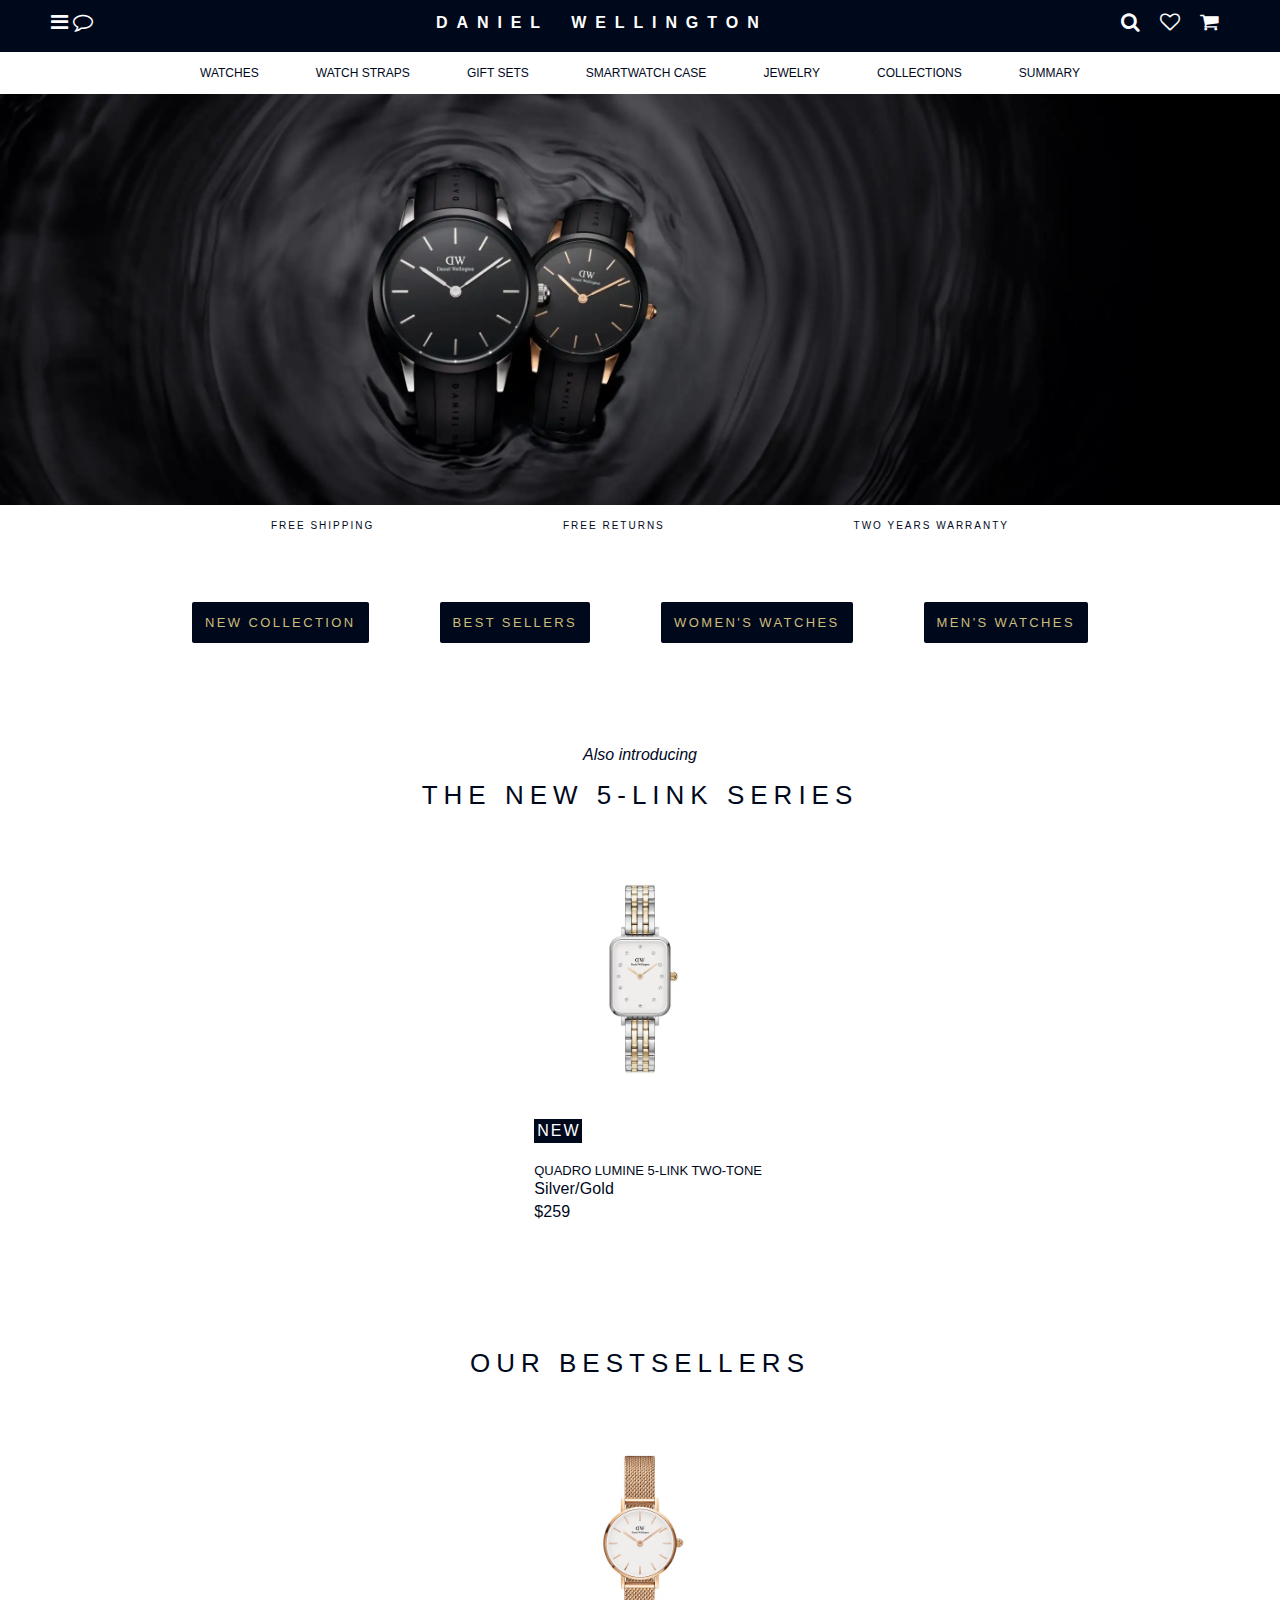
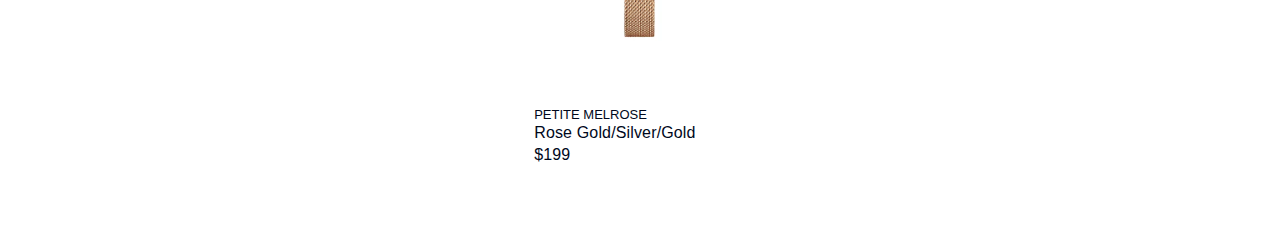
<file: index.html>
<html>
    <head>
        <title>
            project-1
        </title>
        <link rel="stylesheet" href="style.css">
        <link rel="stylesheet" href="https://cdnjs.cloudflare.com/ajax/libs/font-awesome/4.7.0/css/font-awesome.min.css">
    </head>
    <body>
        <div class="navbar">
            <div class="nav1">
            <div class="nav-logo">
                <i class="fa fa-bars" style="font-size:20px"></i>
                <i class="fa fa-comment-o" style="font-size:20px"></i>
            </div></div>
            <div class="nav2">
                <a href="" class="heading">
                    <h4 class="dw">D&nbsp;&nbsp;A&nbsp;&nbsp;N&nbsp;&nbsp;I&nbsp;&nbsp;E&nbsp;&nbsp;L&nbsp;&nbsp;&nbsp;&nbsp;&nbsp;&nbsp; W&nbsp;&nbsp;E&nbsp;&nbsp;L&nbsp;&nbsp;L&nbsp;&nbsp;I&nbsp;&nbsp;N&nbsp;&nbsp;G&nbsp;&nbsp;T&nbsp;&nbsp;O&nbsp;&nbsp;N&nbsp;&nbsp;</h4>
                </a>
            </div>
            <div class="nav3">
                <i class="fa fa-search" style="font-size:20px"></i>
                <i class="fa fa-heart-o" style="font-size:20px"></i>
                <i class="fa fa-shopping-cart" style="font-size:20px"></i>
            </div>
        </div>
        <div class="menu">
            <div >
                <a href="" class="menuitem">
                    WATCHES
                </a>
            </div>
            <div>
                <a href="" class="menuitem">
                    WATCH STRAPS
                </a>
            </div>
            <div>
                <a href="" class="menuitem">
                    GIFT SETS
                </a>
            </div>
            <div>
                <a href="" class="menuitem">
                    SMARTWATCH CASE
                </a>
            </div>
            <div>
                <a href="" class="menuitem">
                    JEWELRY
                </a>
            </div>
            <div>
                <a href="" class="menuitem">
                    COLLECTIONS
                </a>
            </div>
            <div>
                <a href="./summary.html" class="menuitem">
                    SUMMARY
                </a>
            </div>
        </div>    
        <div class="img-wrapper">
            <img src="page1img.jpg" alt="watches" class="blur">
            <div class="content slide-left">
                <p>
                    Daniel Wellington is a Swedish watch brand that was founded in 2011. The brand's watches are known for their 
                    minimalist design and interchangeable straps. The watches typically feature a thin, round case with a clean, uncluttered dial, 
                    and are often paired with NATO straps in various colors and patterns.
                </p>
                <p>
                    The brand's founder, Filip Tysander, was inspired to create the watches after meeting a British man named 
                    Daniel Wellington who wore a vintage watch on a NATO strap. Tysander was struck by the classic and timeless look of 
                    the watch, and decided to create a brand that would offer similar watches with interchangeable straps.
                </p>
                <p>
                    Daniel Wellington watches are popular for their versatility and simplicity, and are often seen as a stylish accessory 
                    for both men and women. The watches are available in a range of sizes and colors, with options for both leather and NATO 
                    straps. The brand also offers a range of accessories, including bracelets and cuffs, to complement their watches.
                </p> 
                <p>
                    Overall, Daniel Wellington watches are known for their elegant, classic design and affordable price point, 
                    making them a popular choice for those who want a stylish watch without breaking the bank.
                </p>
            </div>
        </div> 
        <div class="belowimg1">
            <div class="fmenu">FREE SHIPPING</div>
            <div class="fmenu">FREE RETURNS</div>
            <div class="fmenu">TWO YEARS WARRANTY</div>
        </div>  
        <div class="wmenu" id="newcollection">
            <div>
                <a href="#newcollection" class="wmenuele">
                    NEW COLLECTION
                </a>
            </div> 
            <div>
                <a href="#bestseller" class="wmenuele">
                    BEST SELLERS
                </a>
            </div> 
            <div>
                <a href="./womenwatches.html" class="wmenuele">
                    WOMEN'S WATCHES
                </a>
            </div> 
            <div>
                <a href="./menwatches.html" class="wmenuele">
                    MEN'S WATCHES
                </a>
            </div>            
        </div> 
        <div class="textbar">
            <p>
                <em>Also introducing</em>
            </p>
            <div class="textbartext">
                THE NEW 5-LINK SERIES
            </div>                 
        </div>
        <div class="lwatchlist ldiv" >
            <div class="mainwatchdiv md1">
                <a href="" class="watchdiv">
                    <div class="col">
                        <div class="mimgdiv-1">

                        </div>
                        <div class="description">
                            <div class="div1">
                                NEW
                            </div>
                            <div class="div2">
                                PETITE LUMINE 5-LINK TWO-TONE
                            </div>
                            <div class="div3">
                                Silver/Gold<br/>
                                $229
                            </div>
                        </div>
                    </div>
                </a>
            </div>
            <div class="mainwatchdiv md2">
                <a href="" class="watchdiv">
                    <div class="col">
                        <div class="mimgdiv-2">

                        </div>
                        <div class="description">
                            <div class="div1">
                                NEW
                            </div>
                            <div class="div2">
                                PETITE 5-LINK EVERGOLD
                            </div>
                            <div class="div3">
                                Gold<br/>
                                $209
                            </div>
                        </div>
                    </div>
                </a>
            </div>
            <div class="mainwatchdiv md3">
                <a href="" class="watchdiv">
                    <div class="col">
                        <div class="mimgdiv-3">

                        </div>
                        <div class="description">
                            <div class="div1">
                                NEW
                            </div>
                            <div class="div2">
                                QUADRO LUMINE 5-LINK TWO-TONE
                            </div>
                            <div class="div3">
                                Silver/Gold<br/>
                                $259
                            </div>
                        </div>
                    </div>
                </a>
            </div>
            <div class="mainwatchdiv md4">
                <a href="" class="watchdiv">
                    <div class="col">
                        <div class="mimgdiv-4">

                        </div>
                        <div class="description">
                            <div class="div1">
                                NEW
                            </div>
                            <div class="div2">
                                QUADRO 5-LINK EVERGOLD
                            </div>
                            <div class="div3">
                                Silver/Gold<br/>
                                $249
                            </div>
                        </div>
                    </div>
                </a>
            </div>            
        </div>
        <div class="textbar" style="margin-top: 20px" id="bestseller">
            <div class="textbartext">
                OUR BESTSELLERS
            </div>                 
        </div>
        <div class="lwatchlist ldiv">
            <div class="mainwatchdiv md1">
                <a href="" class="watchdiv">
                    <div class="col">
                        <div class="bimgdiv-1">
                        </div>
                        <div class="description">
                            <div class="div2">
                                QUADRO PRESSED UNITONE
                            </div>
                            <div class="div3">
                                Rose GoldSilver/Gold<br/>
                                $249
                            </div>
                        </div>
                    </div>
                </a>
            </div>
            <div class="mainwatchdiv md2">
                <a href="" class="watchdiv">
                    <div class="col">
                        <div class="bimgdiv-2">
                        </div>
                        <div class="description">
                            <div class="div2">
                                QUADRO PRESSED MELROSE
                            </div>
                            <div class="div3">
                                Rose Gold/Silver/Gold<br/>
                                $229
                            </div>
                        </div>
                    </div>
                </a>
            </div>
            <div class="mainwatchdiv md3">
                <a href="" class="watchdiv">
                    <div class="col">
                        <div class="bimgdiv-3">
                        </div>
                        <div class="description">
                            <div class="div2">
                                PETITE MELROSE
                            </div>
                            <div class="div3">
                                Rose Gold/Silver/Gold<br/>
                                $199
                            </div>
                        </div>
                    </div>
                </a>
            </div>
            <div class="mainwatchdiv md4">
                <a href="" class="watchdiv">
                    <div class="col">
                        <div class="bimgdiv-4">
                        </div>
                        <div class="description">
                            <div class="div2">
                                CLASSIC ST MAWES
                            </div>
                            <div class="div3">
                                Rose Gold/Silver<br/>
                                $249
                            </div>
                        </div>
                    </div>
                </a>
            </div>            
        </div>
    </body>
</html>
</file>
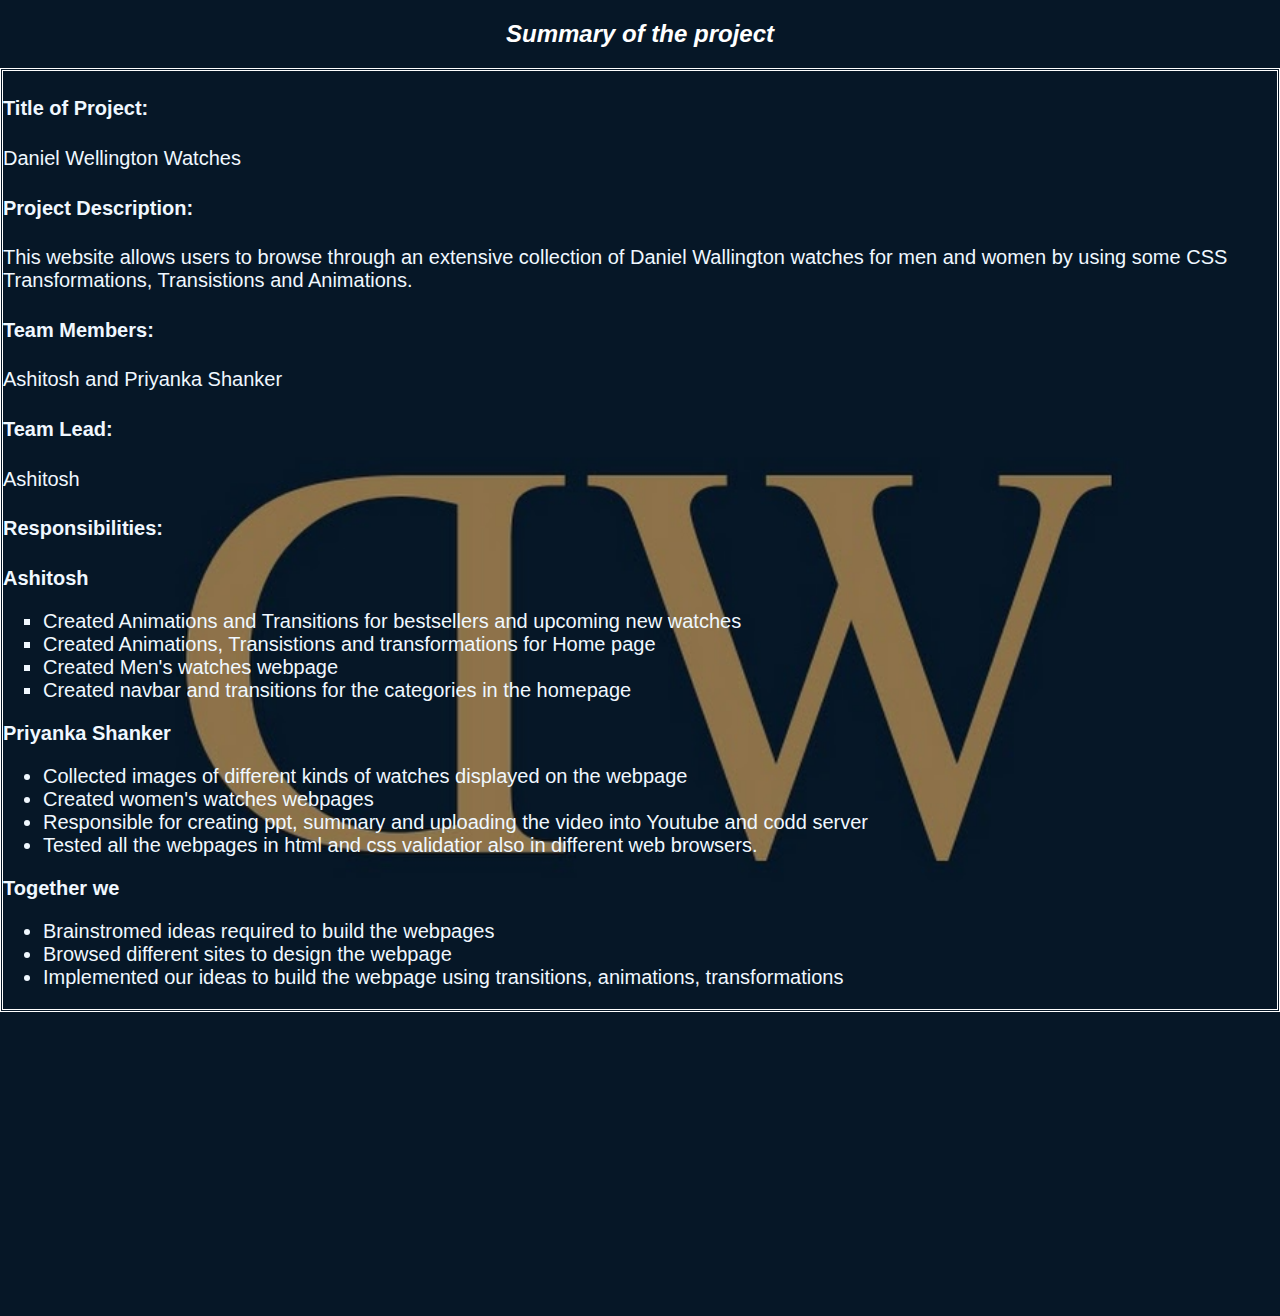
<file: summary.html>
<!DOCTYPE html>
<html lang="en">
<head>
	<meta charset="utf-8"/>
	<meta name="viewport" content="width=device-width, initial-scale=1">
	<link rel="stylesheet" type="text/css" href="summary.css" />
	<link rel="shortcut icon" type="image/png" href="icon5.png"/>
	<title>Summary</title>

</style>
</head>
<body>

	<div class="title">
<h2> Summary of the project </h2>
</div>

<div class="sum">
 <h4> Title of Project:</h4> Daniel Wellington Watches
 <h4> Project Description:</h4> This website allows users to browse through an extensive collection of Daniel Wallington watches for men and women by using some CSS Transformations, Transistions and Animations.
 <h4> Team Members:</h4> Ashitosh and Priyanka Shanker
 <h4>Team Lead:</h4> Ashitosh
 <h4>Responsibilities:</h4>
 <b>Ashitosh</b>
 <ul style="list-style-type:square;">
	<li>Created Animations and Transitions for bestsellers and upcoming new watches</li>
	<li>Created Animations, Transistions and transformations for Home page</li>
	<li>Created Men's watches webpage</li>
	<li>Created navbar and transitions for the categories in the homepage</li>
</ul>
<b>Priyanka Shanker</b>
<ul>
	<li>Collected images of different kinds of watches displayed on the webpage</li>
	<li>Created women's watches webpages</li>
	<li>Responsible for creating ppt, summary and uploading the video into Youtube and codd server </li>
	<li>Tested all the webpages in html and css validatior also in different web browsers.</li>
</ul>
<b>Together we</b>
<ul>
	<li>Brainstromed ideas required to build the webpages</li>
	<li>Browsed different sites to design the webpage</li>
	<li>Implemented our ideas to build the webpage using transitions, animations, transformations</li>
</ul>
</div>
</body>
</html>
</file>
<file: style.css>
body{
    margin: 0;
    color: white;
    font-family: DWFutura,sans-serif;
}

.navbar{
    background-color: rgb(0, 8, 28);
    height: 40px;
    display: flex;
    flex-direction: row;
    padding-left: 4%;
    padding-top: 12px;
    padding-right: 4%;
    justify-content: space-between;
}
.nav1{
    display: flex;
    flex-direction: row;
}
.heading:link, .heading:visited, .heading:active, .heading:hover{
    color: white;
    text-decoration: none;
}
.dw{
    margin: 0;

    font-weight: 550;
}
.nav2{
    padding-top: 2px;
}
.nav3{
    width: 10%;
    display: flex;
    flex-direction: row;
    justify-content: space-around;
}
.menu{
    height: 30px;
    display: flex;
    flex-direction: row;
    padding-left: 15%;
    padding-right: 15%;
    justify-content: space-between;
    padding-top: 6px;
    padding-bottom: 6px;
    align-items: center;
}
.menuitem:link, .menuitem:visited, .menuitem:active{
    color: rgb(0, 8, 28);
    text-decoration: none;
    font-weight: normal;
    font-size: 12px;
    padding: 8px;
    text-align: center;
    border-radius: 15px;
}
.menuitem:hover{
    color: white;
    background-color: rgb(0, 8, 28);
}
.blur{
    width: 100%;
}
.content{
    color: #ffffff;
}
.img-wrapper {
    position: relative;
    overflow: hidden;
  }
  
.img-wrapper > .content {
    position: absolute;
    inset: 0;
    font-size: medium;
    padding: 1rem;
    background: rgba(255, 255, 255, 0);
    display: flex;
    flex-direction: column;
    justify-content: center;
    align-items: center;
  }
  .img-wrapper > .content {
    transition: 500ms ease-in-out;
  }
  
  .img-wrapper:hover > img.blur {
    filter: blur(5px);
  }
  
  .img-wrapper:hover > img.gray {
    filter: grayscale(1);
  }
  
  .img-wrapper:hover > img.zoom {
    transform: scale(1.1);
  }
  
  .img-wrapper > .content.fade {
    opacity: 0;
  }
  .img-wrapper:hover > .content.fade {
    opacity: 1;
  }
  
  .img-wrapper > .content.slide-left {
    transform: translateX(-100%);
  }
  .img-wrapper:hover > .content.slide-left {
    transform: translateX(0);
  }
.belowimg1{
    display: flex;
    flex-direction: row;
    padding-left: 20%;
    padding-right: 20%;
    justify-content: space-between;
}
.fmenu{
    color: rgb(0, 8, 28);
    font-weight: normal;
    font-size: 10px;
    padding: 15px;
    letter-spacing: 2px;
}

.wmenu{
    height: 60px;
    display: flex;
    flex-direction: row;
    padding-left: 15%;
    padding-right: 15%;
    justify-content: space-between;
    padding-top: 6px;
    padding-bottom: 6px;
    align-items: center;
    margin: 40px 0px 8px;
}
.wmenuele{
    background-color: #00081C;
    color: #CDBC7A;
    padding: 13px;
    text-align: center;
    border-radius: 2px;
    letter-spacing: 2.4px;
    font-weight: normal;
    font-size: 13px;
    text-decoration: none;
    display: block;
    transition: transform 1s ease-in-out;
}
.wmenuele:hover{
    background-color: white;
    color: #00081C;
    border:1px solid #00081C;
    transform: rotateZ(360deg);
}
.textbar{
    color: rgb(0, 8, 28);
    text-align: center;
    padding: 4rem 3rem 2rem;
}
.textbartext{    
    font-size: 26px;
    line-height: 31.2px;
    letter-spacing: 6px;
    text-transform: uppercase;
    font-family: DWFutura,sans-serif;
    font-weight: normal;
}
.lwatchlist{
    display: flex;
    flex-direction: row;
    justify-content: space-evenly;
    margin-left: 130px;
    margin-right: 130px;
}
.ldiv{
    position: relative;
}
.md1{
    background-color: white;
    position: absolute;
}
.md2{
    background-color: white;
    position: absolute;
}
.md3{
    background-color: white;
    position: absolute;
}
.ldiv:hover .md1{
    transform: translateX(155px);
    box-shadow: 0 0 12px #00081C;
}
.ldiv:hover .md2{
    transform: translateX(-470px);
    box-shadow: 0 0 12px #00081C;
}
.ldiv:hover .md3{
    transform: translateX(470px);
    box-shadow: 0 0 12px #00081C;
}
.ldiv:hover .md4{
    transform: translateX(-155px);
    box-shadow: 0 0 12px #00081C;
} 
.col{
    display: flex;
    flex-direction: column;
    height: 400px;
}
.mainwatchdiv{
    margin: 10px;
}
.mainwatchdiv:hover{
    box-shadow: 0 0 12px #00081C;
}
.watchdiv:link,.watchdiv:visited,.watchdiv:active,.watchdiv:hover{
    color: #00081C;
    text-decoration: none;
}
.mimgdiv-1 {
    width: 250px;
    height: 250px;
    background-size: contain;
    background-repeat: no-repeat;
    background-image: url('lwatch1.jpg');
    transition: background-image 0.5s ease-in-out;
  }
  
  /* .mimgdiv-1:hover {
    animation: image-animation-1 6s infinite;
  }
  
  @keyframes image-animation-1 {
    0% {
      background-image: url('lwatch1.jpg');
    }
    25% {
      background-image: url('lwatch1-2.jpg');
    }
    50% {
      background-image: url('lwatch1-3.jpg');
    }
    75% {
      background-image: url('lwatch1-4.jpg');
    }
    100% {
      background-image: url('lwatch1.jpg');
    }
  } */

  .mimgdiv-2 {
    width: 250px;
    height: 250px;
    background-size: contain;
    background-repeat: no-repeat;
    background-image: url('lwatch2.jpg');
    transition: background-image 0.5s ease-in-out;
  }
  
  /* .mimgdiv-2:hover {
    animation: image-animation-2 6s infinite;
  }
  
  @keyframes image-animation-2 {
    0% {
      background-image: url('lwatch2.jpg');
    }
    25% {
      background-image: url('lwatch2-2.jpg');
    }
    50% {
      background-image: url('lwatch2-3.jpg');
    }
    75% {
      background-image: url('lwatch2-4.jpg');
    }
    100% {
      background-image: url('lwatch2.jpg');
    }
  }
   */
  .mimgdiv-3 {
    width: 250px;
    height: 250px;
    background-size: contain;
    background-repeat: no-repeat;
    background-image: url('lwatch3.jpg');
    transition: background-image 0.5s ease-in-out;
  }
  
  /* .mimgdiv-3:hover {
    animation: image-animation-3 6s infinite;
  }
  
  @keyframes image-animation-3 {
    0% {
      background-image: url('lwatch3.jpg');
    }
    25% {
      background-image: url('lwatch3-2.jpg');
    }
    50% {
      background-image: url('lwatch3-3.jpg');
    }
    75% {
      background-image: url('lwatch3-4.jpg');
    }
    100% {
      background-image: url('lwatch3.jpg');
    }
  }   */
  
  .mimgdiv-4 {
    width: 250px;
    height: 250px;
    background-size: contain;
    background-repeat: no-repeat;
    background-image: url('lwatch4.jpg');
    transition: background-image 0.5s ease-in-out;
  }
  
  /* .mimgdiv-4:hover {
    animation: image-animation-4 6s infinite;
  }
  
  @keyframes image-animation-4 {
    0% {
      background-image: url('lwatch4.jpg');
    }
    25% {
      background-image: url('lwatch4-2.jpg');
    }
    50% {
      background-image: url('lwatch4-3.jpg');
    }
    75% {
      background-image: url('lwatch4-4.jpg');
    }
    100% {
      background-image: url('lwatch4.jpg');
    }
  } */
.description{
    display: flex;
    flex-direction: column;
    margin-left: 1.2rem;
    margin-top: 15px;
}
.div1{
    background-color: #00081C;
    color: white;
    width: 18%;
    text-align: center;
    padding: 3px;
    letter-spacing: 2px;
    font-size: medium;
}
.div2{
    font-size: 13px;
    font-weight: normal;
    margin-top: 1.3rem;
}
.div3{    
    font-size: 16px;
    line-height: 22.4px;
    letter-spacing: 0.15px;
    font-weight: normal;
}
.bimgdiv-1 {
    width: 250px;
    height: 250px;
    background-size: contain;
    background-repeat: no-repeat;
    background-image: url('bwatch1.jpg');
    transition: background-image 0.5s ease-in-out;
  }
  
  /* .bimgdiv-1:hover {
    animation: image-animation-5 6s infinite;
  }
  
  @keyframes image-animation-5 {
    0% {
      background-image: url('bwatch1.jpg');
    }
    25% {
      background-image: url('bwatch1-2.jpg');
    }
    50% {
      background-image: url('bwatch1-3.jpg');
    }
    75% {
      background-image: url('bwatch1-4.jpg');
    }
    100% {
      background-image: url('bwatch1.jpg');
    }
  } */

  .bimgdiv-2 {
    width: 250px;
    height: 250px;
    background-size: contain;
    background-repeat: no-repeat;
    background-image: url('bwatch2.jpg');
    transition: background-image 0.5s ease-in-out;
  }
  
  /* .bimgdiv-2:hover {
    animation: image-animation-6 6s infinite;
  }
  
  @keyframes image-animation-6 {
    0% {
      background-image: url('bwatch2.jpg');
    }
    25% {
      background-image: url('bwatch2-2.jpg');
    }
    50% {
      background-image: url('bwatch2-3.jpg');
    }
    75% {
      background-image: url('bwatch2-4.jpg');
    }
    100% {
      background-image: url('bwatch2.jpg');
    }
  } */
  
  .bimgdiv-3 {
    width: 250px;
    height: 250px;
    background-size: contain;
    background-repeat: no-repeat;
    background-image: url('bwatch3.jpg');
    transition: background-image 0.5s ease-in-out;
  }
  
  /* .bimgdiv-3:hover {
    animation: image-animation-7 6s infinite;
  }
  
  @keyframes image-animation-7 {
    0% {
      background-image: url('bwatch3.jpg');
    }
    33% {
      background-image: url('bwatch3-2.jpg');
    }
    66% {
      background-image: url('bwatch3-3.jpg');
    }
    100% {
      background-image: url('bwatch3.jpg');
    }
  }   */
  
  .bimgdiv-4 {
    width: 250px;
    height: 250px;
    background-size: contain;
    background-repeat: no-repeat;
    background-image: url('bwatch4.jpg');
    transition: background-image 0.5s ease-in-out;
  }
  
  /* .bimgdiv-4:hover {
    animation: image-animation-8 6s infinite;
  }
  
  @keyframes image-animation-8 {
    0% {
      background-image: url('bwatch4.jpg');
    }
    25% {
      background-image: url('bwatch4-2.jpg');
    }
    50% {
      background-image: url('bwatch4-3.jpg');
    }
    75% {
      background-image: url('bwatch4-4.jpg');
    }
    100% {
      background-image: url('bwatch4.jpg');
    }
  } */

  .wwatchdiv {
    width: 100%;
    height: 400px;
    background-size: cover;
    background-repeat: no-repeat;
    background-image: url('womenwatchimg1.jpg');
    transition: background-image 1s ease-in-out;
    animation: image-animation-9 10s infinite;
  }
  
  /* .wwatchdiv:hover {
    animation: image-animation-9 6s infinite;
  } */
  
  @keyframes image-animation-9 {
    0% {
      background-image: url('womenwatchimg1.jpg');
    }
    16% {
      background-image: url('womenwatchimg2.jpg');
    }
    32% {
      background-image: url('womenwatchimg3.jpg');
    }
    48% {
      background-image: url('womenwatchimg4.jpg');
    }
    64% {
      background-image: url('womenwatchimg5.jpg');
    }
    72% {
        background-image: url('womenwatchimg6.jpg');
      }
    88% {
        background-image: url('womenwatchimg1.jpg');
      }    
  }

  .wwatches{
    margin-top: 50px;
    display: flex;
    flex-direction: column;
  }
</file>
<file: summary.css>
.title{

	text-align: center;
    font-style: italic;
    color: white;
}
 .sum{
	border-style: double;
	border-color: white;
    color:aliceblue;
     font-size: 20px;
	
}
body,html
{
    margin:0;
    padding:0;
    height: 120%; 
    background-image: url(1.jpg);
    background-size: cover;
    background-repeat:no-repeat;
    font-family: DWFutura,sans-serif;
    
    /* font: 400 15px/1.8 "Lato", sans-serif; */


}
h4{
    font-weight: bold;
    text-align: left;

}
</file>
